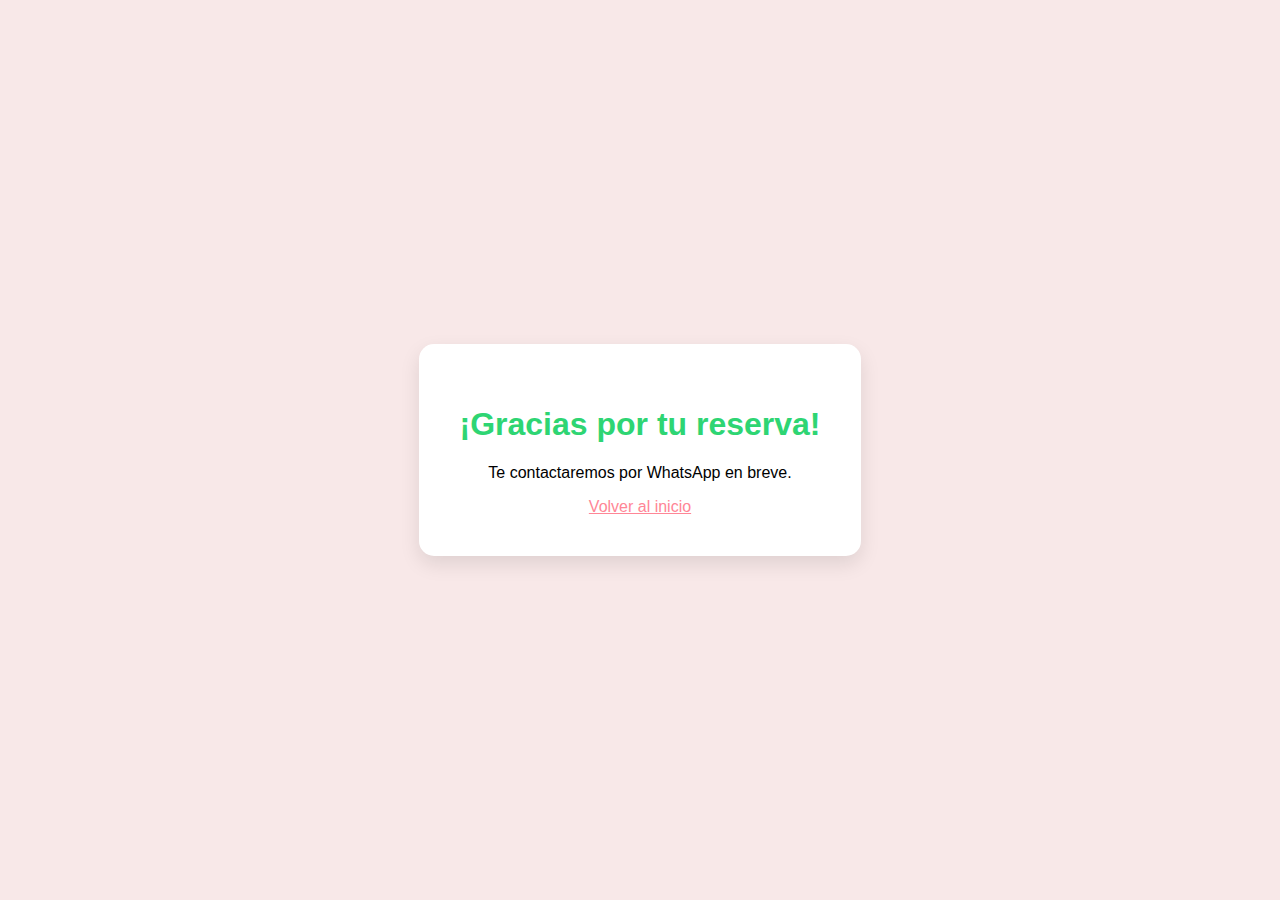
<file: gracias.html>
<!DOCTYPE html>
<html lang="es">
<head>
  <meta charset="UTF-8"/>
  <title>¡Reserva confirmada!</title>
  <style>
    body{font-family:'Poppins',sans-serif;background:#f8e8e8;display:flex;align-items:center;justify-content:center;height:100vh;text-align:center;margin:0;}
    .card{background:#fff;border-radius:15px;box-shadow:0 8px 20px rgba(0,0,0,.1);padding:40px;}
    h1{color:#2ed573;} a{color:#ff8696;}
  </style>
</head>
<body>
  <div class="card">
    <h1>¡Gracias por tu reserva!</h1>
    <p>Te contactaremos por WhatsApp en breve.</p>
    <a href="index.html">Volver al inicio</a>
  </div>
</body>
</html>
</file>
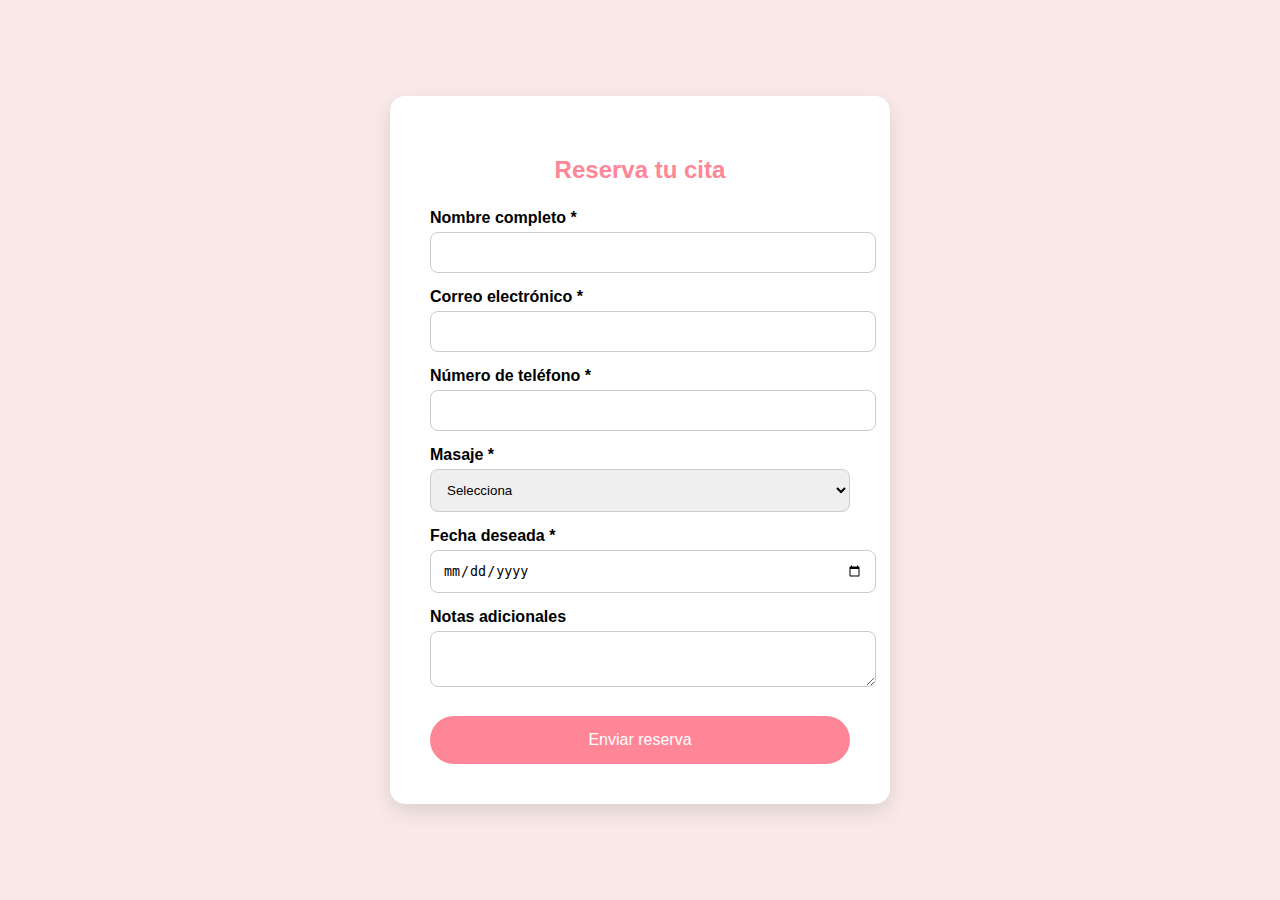
<file: reserva.html>
<!DOCTYPE html>
<html lang="es">
<head>
  <meta charset="UTF-8"/>
  <meta name="viewport" content="width=device-width, initial-scale=1"/>
  <title>Reserva – Serena Spa</title>
    <link rel="stylesheet" href="estatic.css">
  <style>
    body{font-family:'Poppins',sans-serif;background:#f8e8e8;display:flex;align-items:center;justify-content:center;min-height:100vh;margin:0;}
    .card{background:#fff;border-radius:15px;box-shadow:0 8px 20px rgba(0,0,0,.1);max-width:420px;width:100%;padding:40px;text-align:center;}
    h2{color:#ff8696;margin-bottom:25px;}
    label{font-weight:600;margin-top:15px;display:block;text-align:left;}
    input,select,textarea{width:100%;padding:12px;border:1px solid #ccc;border-radius:8px;margin-top:5px;}
    button{background:#ff8696;color:#fff;border:none;padding:15px;border-radius:50px;width:100%;font-size:1rem;margin-top:25px;cursor:pointer;}
    button:hover{transform:scale(1.03);}
    .msg{display:none;margin-top:20px;font-weight:bold;color:#2ed573;}
  </style>
</head>
<body>
  <div class="card">
    <h2>Reserva tu cita</h2>
    <form id="spaForm" action="https://formspree.io/f/xjkeoqvd" method="POST">
      <label>Nombre completo *</label>
      <input type="text" name="nombre" required/>

      <label>Correo electrónico *</label>
      <input type="email" name="email" required/>

      <label>Número de teléfono *</label>
      <input type="tel" name="telefono" required/>

      <label>Masaje *</label>
      <select name="masaje" required>
        <option value="">Selecciona</option>
        <option value="Relajante 30 min – $25">Relajante 30 min – $25</option>
        <option value="Relajante 60 min – $40">Relajante 60 min – $40</option>
        <option value="Descontracturante 60 min – $50">Descontracturante 60 min – $50</option>
        <option value="Hot Stone 75 min – $60">Hot Stone 75 min – $60</option>
        <option value="Facial + Relajante 90 min – $70">Facial + Relajante 90 min – $70</option>
      </select>

      <label>Fecha deseada *</label>
      <input type="date" name="fecha" required/>

      <label>Notas adicionales</label>
      <textarea name="notas" rows="2"></textarea>

      <button type="submit">Enviar reserva</button>
    </form>
    <p id="msg" class="msg">¡Reserva enviada! Te contactaremos pronto.</p>
  </div>

  <script>
    document.getElementById('spaForm').addEventListener('submit', async (e) => {
      e.preventDefault();

      const form = e.target;
      const formData = new FormData(form);

      await fetch(form.action, {
        method: 'POST',
        body: formData,
        headers: {
          Accept: 'application/json'
        }
      });

      form.style.display = 'none';
      document.getElementById('msg').style.display = 'block';
    });
  </script>
</body>
</html>
</file>
<file: estatic.css>
/* ----------- Botón hamburguesa (oculto por defecto) ----------- */
.nav-toggle {
    display: none;
    background: none;
    border: none;
    font-size: 1.5rem;
    color: #333;
    cursor: pointer;
  }
  
  /* ----------- Solo se muestra en móvil/tablet ----------- */
  @media (max-width: 768px) {
    .nav-toggle {
      display: block;
    }
  
    /* Resto de tus estilos para móvil */
    nav {
      flex-direction: row;
      justify-content: space-between;
      align-items: center;
      padding: 10px 15px;
    }
  
    .nav-links {
      display: none;
      flex-direction: column;
      width: 100%;
      margin-top: 10px;
    }
  
    .nav-links a {
      margin: 6px 0;
    }
  
    .btn-reserva {
      margin: 0;
    }
  }
</file>
